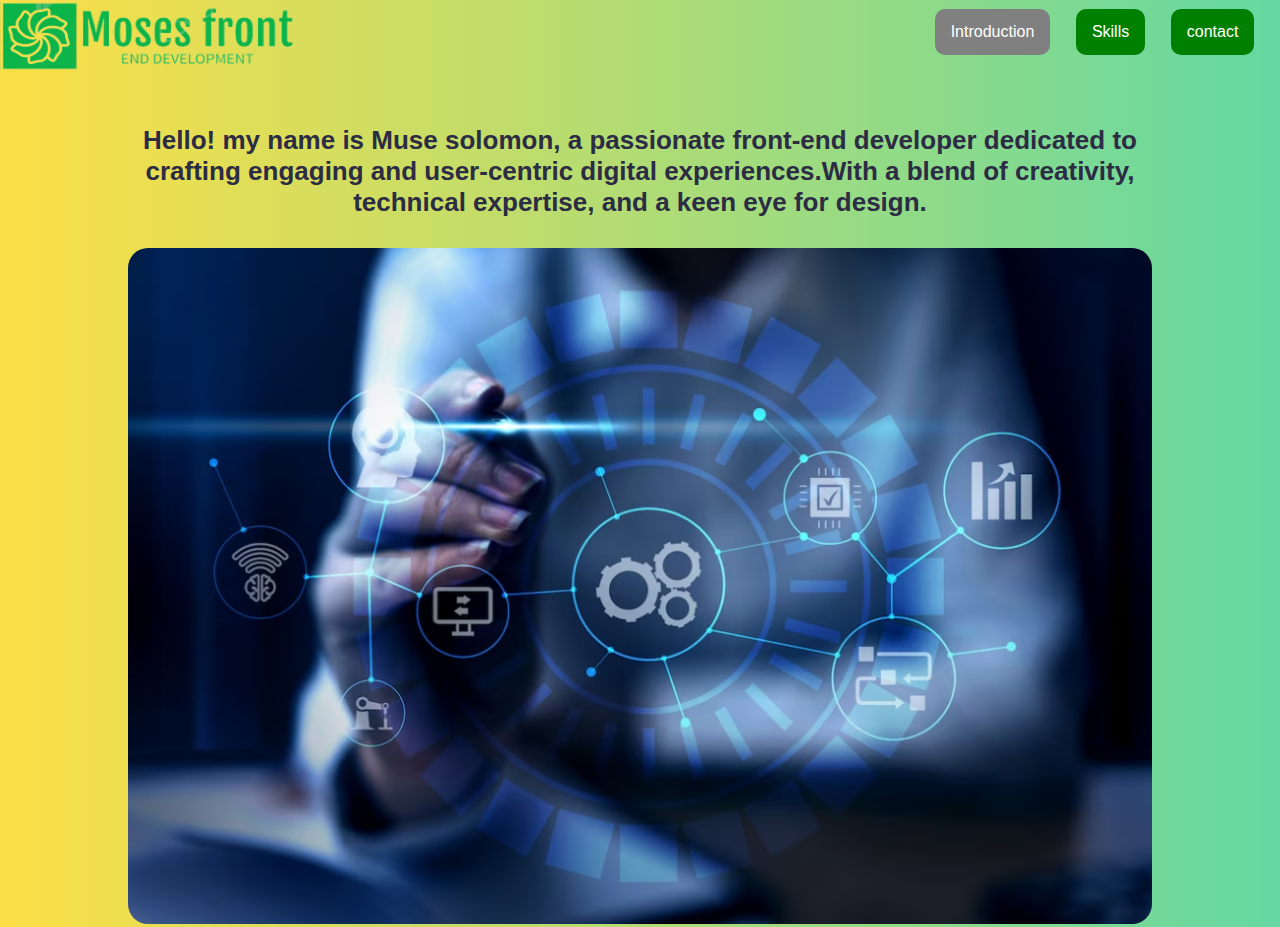
<file: index.html>
<!DOCTYPE html>
<html lang="en">
<head>
    <meta charset="UTF-8">
    <meta name="viewport" content="width=device-width, initial-scale=1.0">
    <link rel="stylesheet" href="introduction.css">
    <title>Introduction</title>
    <link rel="icon" type="image/x-icon" href="ico.png">
</head>
<body style="margin: 0px; padding: 0px;">
    <div class="myHeader">
        <img src="logo.png" alt="logo">
        <a href="contacts.html">contact</a>
        <a href="skills.html">Skills</a>
        <a href="index.html" id="intro">Introduction</a>
    </div>
      <div class="intro">
      <h1>Hello! my name is Muse solomon, a passionate front-end developer dedicated to crafting engaging and
         user-centric digital experiences.With a blend of creativity, technical expertise, and a keen eye
        for design.
      </h1>
      <img src="picture.png" alt="dev">
   
</body>
</html>
</file>
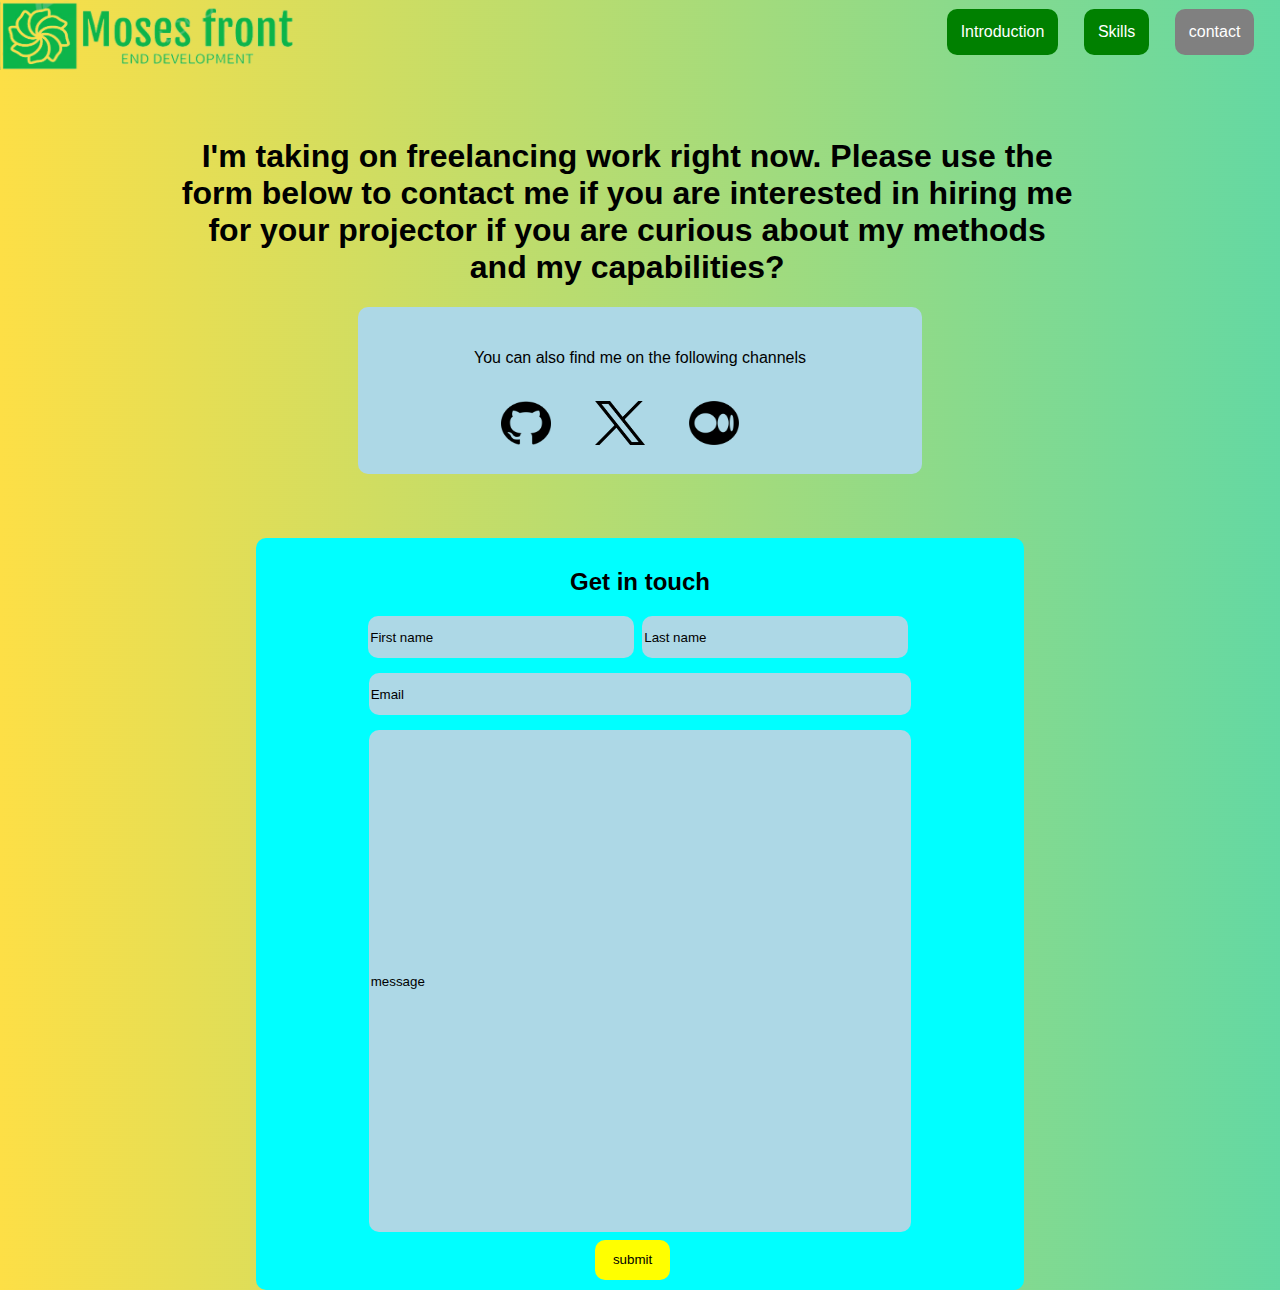
<file: contacts.html>
<!DOCTYPE html>
<html lang="en">
<head>
    <meta charset="UTF-8">
    <meta name="viewport" content="width=device-width, initial-scale=1.0">
    <title>Contacts</title>
    <link rel="stylesheet" href="contacts.css">
    <link rel="icon" type="image/x-icon" href="ico.png">
</head>
<body style="margin: 0px; padding: 0px;">
    <div class="head" style="background-image: url(cool-background.png); ">
    <div class="myHeader">
        <img src="logo.png" alt="logo">
        <a href="contacts.html" id="contact">contact</a>
        <a href="skills.html">Skills</a>
        <a href="index.html" >Introduction</a>
    </div> 
      <div class="con">
       <h1>I'm taking on freelancing work right now. Please use the form below to contact me if you
         are interested in hiring me for your projector if you are curious about my methods and my capabilities?</h1>
         <div class="logo">
            <p style="margin-bottom: 6%;">You can also find me on the following channels</p>
            <a href="https://github.com/musesolomon7890" target="_blank"><img src="github logo.png" alt="github_logo"></a>
            <a href="https://twitter.com/mosescage636" target="_blank"><img src="X-Log.PNG.png" alt="x_logo"></a>
            <a href="https://medium.com/@mosescage636" target="_blank"><img src="medium_logo.png" alt="medium_logo"></a>
         </div>
         <div class="for">
            <h2>Get in touch</h2> 
            <form action="">
                <input type="text" id="fname" name="fname" value="First name">
                <input type="text" id="fname" name="fname" value="Last name"><br>
                <input type="email" id="mail" name="fname" value="Email"><br>
                <input type="text" name="message" id="message" value="message"><br>
                <input type="button" id="submit" value="submit">
            </form>
         </div>
      </div>
    </div>
</body>
</html>
</file>
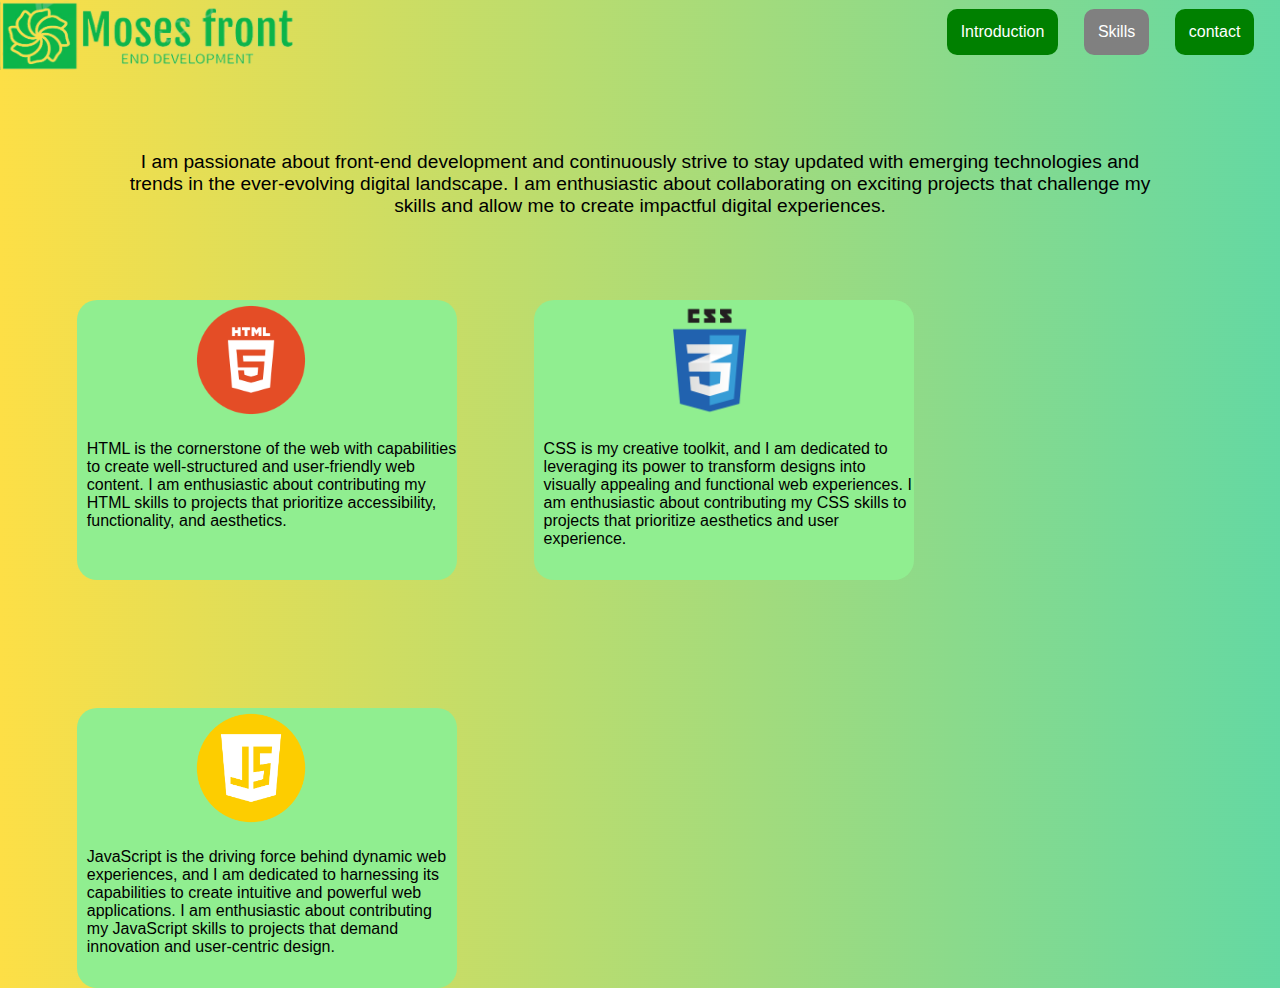
<file: skills.html>
<!DOCTYPE html>
<html lang="en">
<head>
    <meta charset="UTF-8">
    <meta name="viewport" content="width=device-width, initial-scale=1.0">
    <title>Skills</title>
    <link rel="stylesheet" href="skills.css">
    <link rel="icon" type="image/x-icon" href="ico.png">
</head>
<body style="background-image: url(cool-background.png); margin: 0px; padding: 0px;">
    <div class="myHeader">
        <img src="logo.png" alt="logo">
        <a href="contacts.html">contact</a>
        <a href="skills.html" id="skills">Skills</a>
        <a href="index.html">Introduction</a>
    </div>
    <div class="notes">
    <p>
        I am passionate about front-end development and continuously strive to stay updated
         with emerging technologies and trends in the ever-evolving digital landscape. I am 
         enthusiastic about collaborating on exciting projects that challenge my skills and allow me to 
         create impactful digital experiences.
    </p>
  </div>
    <div class="skills">
        <img src="html.png" alt="html_logo">
        <p>
            HTML is the cornerstone of the web with capabilities to create well-structured and user-friendly web content. 
            I am enthusiastic about contributing my HTML skills to projects that prioritize accessibility, functionality, and aesthetics.
        </p>
 
    </div>
    <div class="css">
        <img src="css_logo.png" alt="css_logo">
        <p>
            CSS is my creative toolkit, and I am dedicated to leveraging its power to 
            transform designs into visually appealing and functional web experiences. I am enthusiastic about contributing 
            my CSS skills to projects that prioritize aesthetics and user experience.
        </p>
    </div>
    <div class="js">
           <img src="js_logo.png" alt="js_logo">
           <p>
            JavaScript is the driving force behind dynamic web experiences, and I am dedicated to harnessing its
             capabilities to create intuitive and powerful web applications. I am enthusiastic 
            about contributing my JavaScript skills to projects that demand innovation and user-centric design.
           </p>
    </div>
     
        
    


    
    
</body>
</html>
</file>
<file: introduction.css>
body{
 background-image: url(cool-background.png);
}
.myHeader{
    overflow: hidden;
}
.myHeader a{
    float:right;
    display: block;
    text-align: center;
    text-decoration: solid;
    padding: 14px 16px;
    color: white;
    background-color: green;
    border-radius: 10px;
    margin-right: 2%;
    margin-top: 0.7%;
    font-family: Impact, Haettenschweiler, 'Arial Narrow Bold', sans-serif;
}
.intro h1{
  
    margin-right: 10%;
    margin-left: 10%;
}
.myHeader a:hover{
   
    background-color: gray;
    transition-duration: 0.3s;
    border-radius: 13px;
}
.myHeader img{
    width: 300px;
    height: 70px;
}
.intro{
   font-family: Verdana, Geneva, Tahoma, sans-serif;
   font-size: small;
   text-align: center;
   margin-top: 4%;
   color: rgb(44, 44, 68);
}
.intro img{
   max-width: 80%;
   margin-top: 1%;
   border-radius: 20px;
}
#intro{
    background-color: gray;
}
</file>
<file: contacts.css>
.myHeader img{
width: 300px;
height: 70px;
}
.myHeader a:hover{
padding: 14px;
background-color: gray;
transition-duration: 0.3s;
border-radius: 13px;
}
.myHeader{
overflow: hidden;
}
.myHeader a{
float:right;
display: block;
text-align: center;
text-decoration: solid;
padding: 14px 14px;
color: white;
background-color: green;
border-radius: 10px;
margin-right: 2%;
margin-top: 0.7%;
font-family: Impact, Haettenschweiler, 'Arial Narrow Bold', sans-serif;
}
#contact{
background-color: gray;
}

.logo{
    border-style: none;
    text-align: center;
    margin-right: 28%;
    margin-left: 28%;
    padding-top: 2%;
    padding-bottom: 2%;
    background-color: lightblue;
    border-radius: 10px;
    font-family: Arial, Helvetica, sans-serif;
    margin-bottom: 5%;
}
.logo img{
    height: 44px;
    width: 50px;
    margin-right: 7%;
}
.con{
    font-family: Arial, Helvetica, sans-serif;
    margin-top: 5%;
    text-align: center;
}
.con h1{
    width: 70%;
    text-align: center;
    margin-left: 14%;
    color: black;
}
.for{
    border-style: none;
    border-radius: 10px;
    background-color: aqua;
    margin-left: 20%;
    margin-right: 20%;
    padding: 10px 10px 10px 10px;
}
#mail{
    width: 72%;
    border-style: none;
    border-radius: 10px;
    height: 40px;
    background-color: lightblue;
    margin-bottom: 2%;
   
}

#message{
    height:500px;
    width: 72%;
    border-radius: 10px;
    border-style: none;
    background-color: lightblue;
    
    
}
#fname{
    border-style: none;
    border-radius: 10px;
    height: 40px;
    background-color: lightblue;
    margin-bottom: 2%;
    width: 35%;
    margin-right: 0.5%;

}
#submit{
    border-style: none;
    border-radius: 10px;
    height: 40px;
    background-color: lightblue;
    margin-top: 1%;
    background-color: yellow;
    width: 10%;
    margin-right: 2%;
}
</file>
<file: skills.css>
.skills {
    border-style: none;
    border-radius: 20px;
    background-color: lightgreen;
    width: 380px;
    height: 280px;
    margin-top: 10%;
    margin-left: 6%;
   float: left;
}
.skills img{
    width: 120px;
    padding-left: 30%;
}
.skills p{
    font-family: 'Lucida Sans', 'Lucida Sans Regular', 'Lucida Grande', 'Lucida Sans Unicode', Geneva, Verdana, sans-serif;
    padding-left: 10px;
}
.skills:hover{
    background-color: lightblue;
}
.css {
    border-style: none;
    border-radius: 20px;
    background-color: lightgreen;
    width: 380px;
    height: 280px;
    margin-top: 10%;
    margin-left: 6%;
   float: left;
}
.css img{
    width: 120px;
    padding-left: 30%;
}
.css p{
    font-family: 'Lucida Sans', 'Lucida Sans Regular', 'Lucida Grande', 'Lucida Sans Unicode', Geneva, Verdana, sans-serif;
    padding-left: 10px;;
}
.css:hover{
    background-color: lightblue;
}
.js {
    border-style: none;
    border-radius: 20px;
    background-color: lightgreen;
    width: 380px;
    height: 280px;
    margin-top: 10%;
    margin-left: 6%;
    float: left;
    
}
.js img{
    width: 120px;
    padding-left: 30%;
}
.js p{
    font-family: 'Lucida Sans', 'Lucida Sans Regular', 'Lucida Grande', 'Lucida Sans Unicode', Geneva, Verdana, sans-serif;
    padding-left: 10px;;
}
.js:hover{
    background-color: lightblue;
}
.notes{
    text-align: center;
    font-size: larger;
    font-family: Arial, Helvetica, sans-serif;
    margin-bottom: -5%;
    width: 80%;
    margin-left: 10%;
    margin-top: 6%;
}
.myHeader img{
    width: 300px;
    height: 70px;
}
.myHeader a:hover{
    padding: 14px;
    background-color: gray;
    transition-duration: 0.3s;
    border-radius: 13px;
}
.myHeader{
    
    overflow: hidden;
}
.myHeader a{
    float:right;
    display: block;
    text-align: center;
    text-decoration: solid;
    padding: 14px 14px;
    color: white;
    background-color: green;
    border-radius: 10px;
    margin-right: 2%;
    margin-top: 0.7%;
    font-family: Impact, Haettenschweiler, 'Arial Narrow Bold', sans-serif;
}
#skills{
    background-color: gray;
}
</file>
